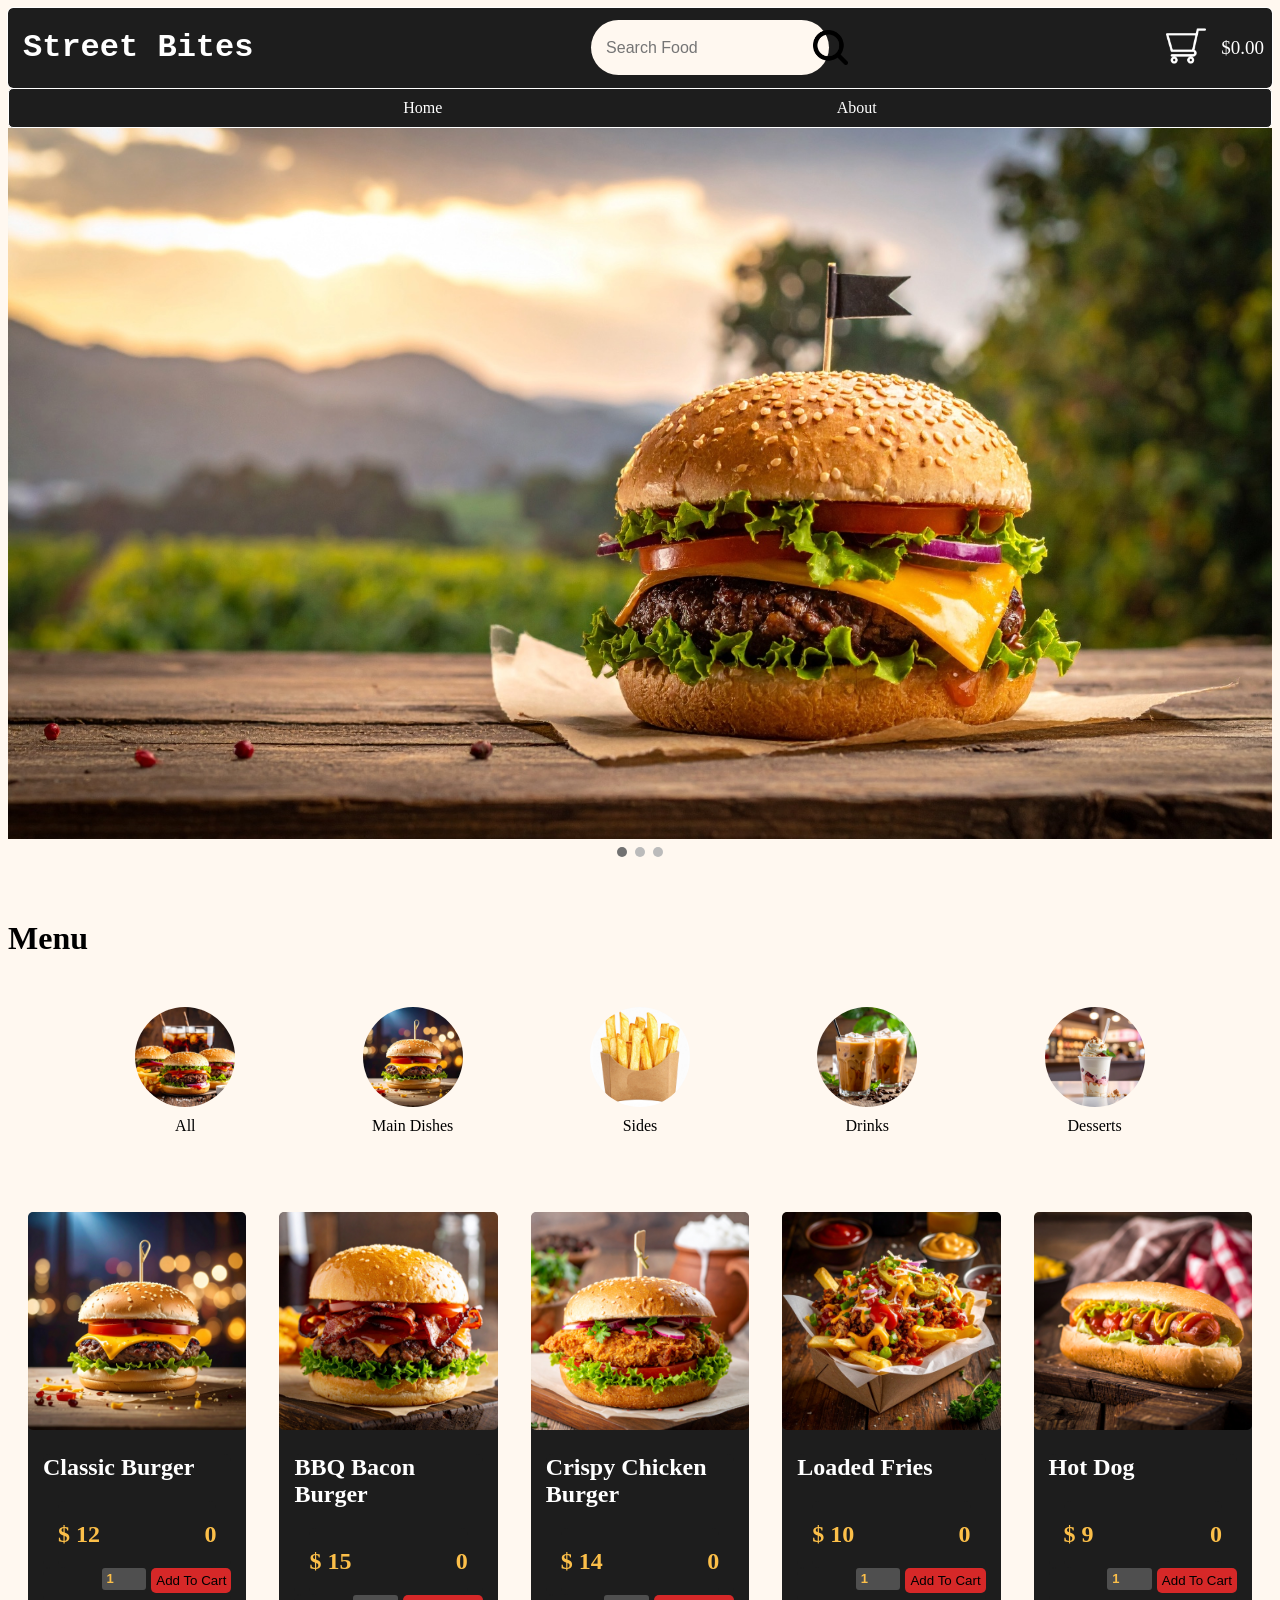
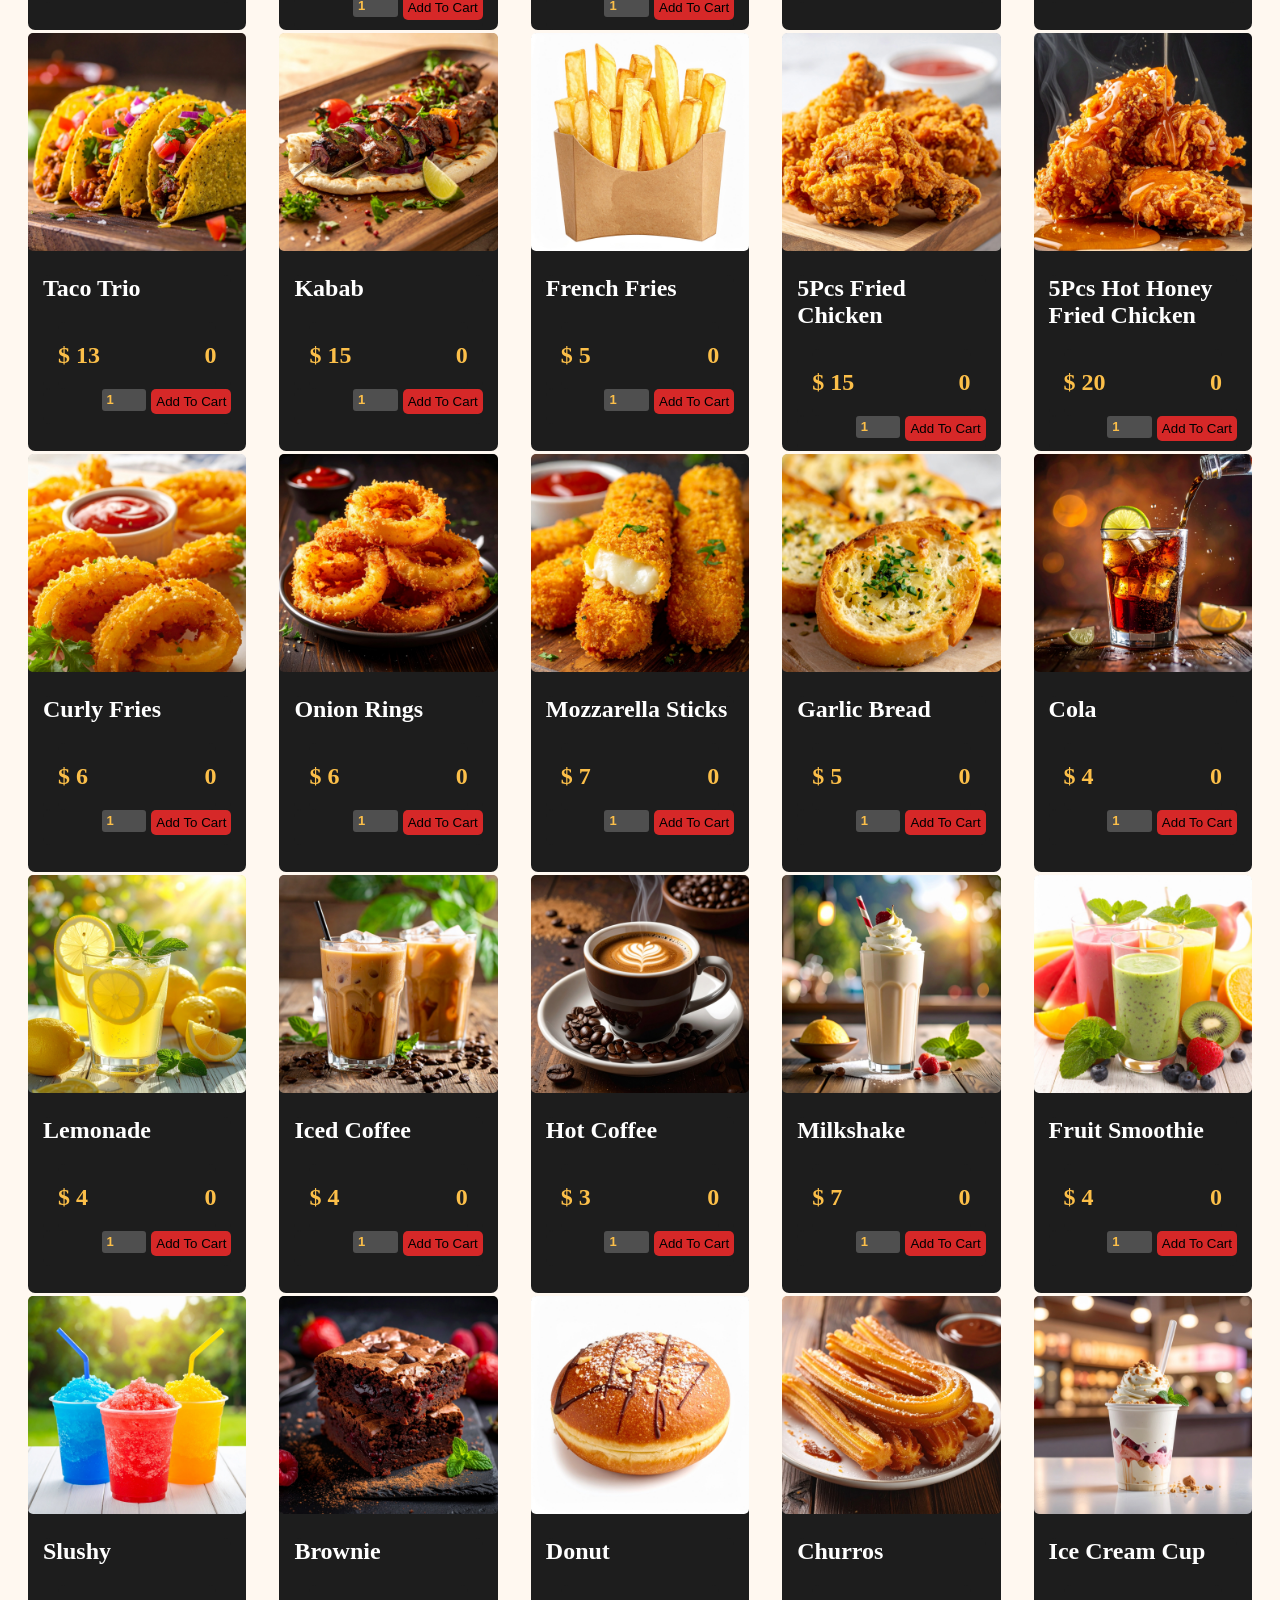
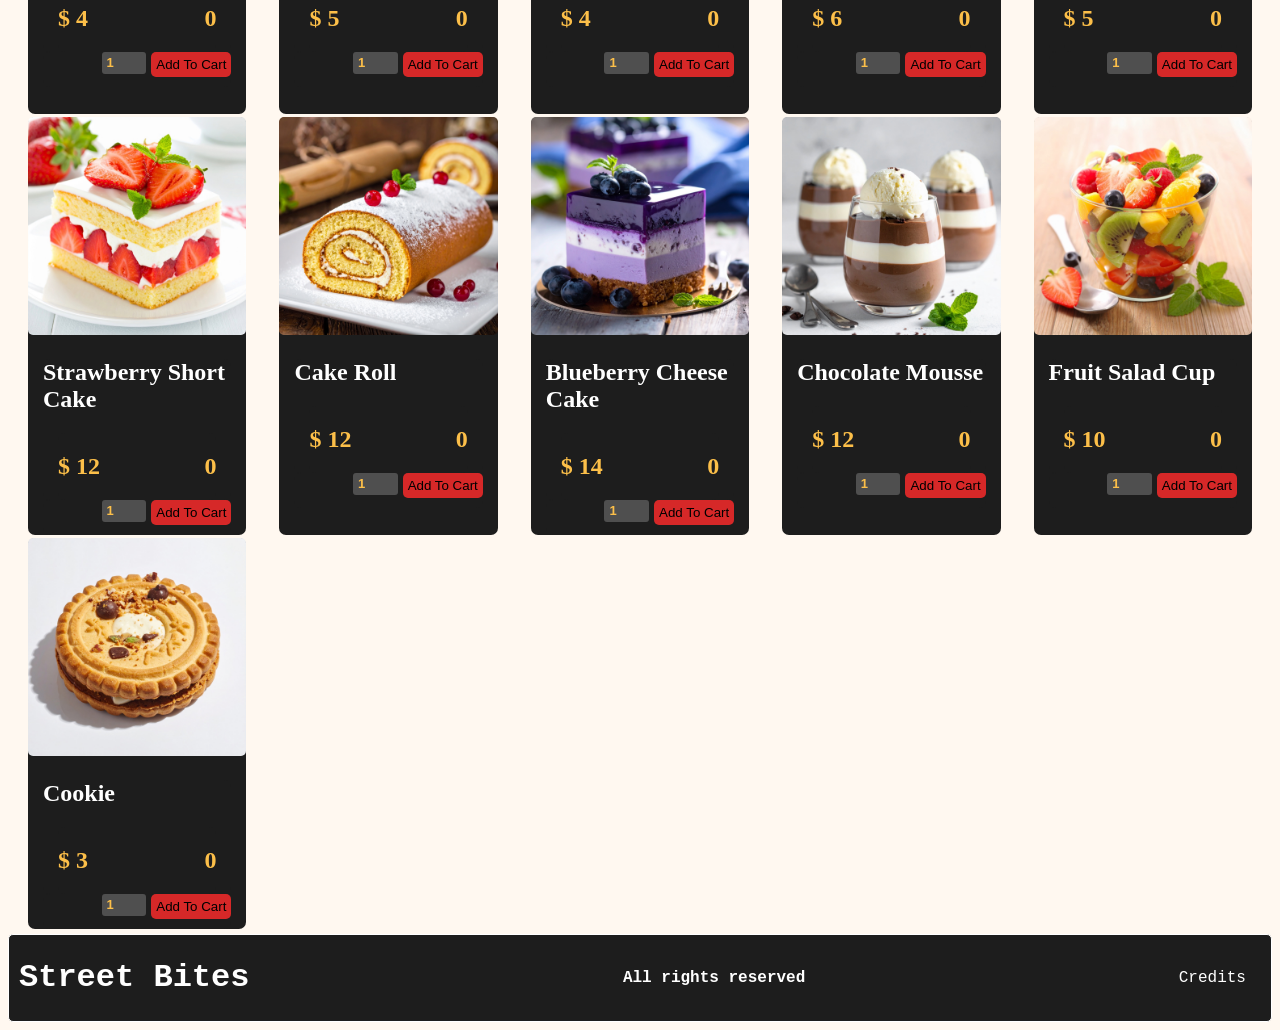
<file: index.html>
<!DOCTYPE html>
<html>
<head>
    <link rel="stylesheet" href="CSS/Header_Nav.css">
    <link rel="stylesheet" href="CSS/Recommended.css">
    <link rel="stylesheet" href="CSS/Menu_Catogary.css">
    <link rel="stylesheet" href="CSS/Food_Items_Grid.css">
    <link rel="stylesheet" href="CSS/Footer.css">
    <link rel="icon" href="Street_Bites_Logo.png">
<title>Street Bites</title>
<style>html{
scroll-behavior: smooth;
}</style>
</head>
<body>
    <header>
        <h1 href="index.html" class="Logo">Street Bites</h1>
        <div class="search-container">
            <input type="text" class="Search-Bar" oninput="search_Function()" id="searchBar" placeholder="Search Food">
            <div class="suggestions" id="suggestions"></div>
            <img src="search.png" class="search-icon" alt="search-icon">
        </div>
        <div class="shopping-cart">
            <a href="cart.html"><img src="shopping-cart.png" class="shopping-cart-icon" id="shopping-cart-icon"></a>
            <div class="shopping-cart-price" id="Shopping-cart-price">$0.00</div>
        </div>
    </header>
    <nav>
        <a href="index.html">Home</a>
        <a href="about.html">About</a>
    </nav>
    <main>
        <!--The slideshow of IMGs-->
        <div class="banner-img-containor">
            <div class="banner-img fade">
                <img src="Banner Img/Classic Burger.jpeg">
            </div>
            <div class="banner-img fade">
                <img src="Banner Img/Massive Share Deal.jpeg">
            </div>
            <div class="banner-img fade">
                <img src="Banner Img/Drinks.jpeg">
            </div>
        </div>
        <div style="text-align:center">
            <span class="dot"></span> 
            <span class="dot"></span> 
            <span class="dot"></span> 
        </div>
        <div class="recommond">
            <h1></h1>
        </div>
        
        <!--CSS Grid Containor the recommened items-->
        <div class="Recommended_items_containor" id="Recommended_items_containor_output">

        </div>

        <!--Menu-->
        <h1 class="Full_Menu">Menu</h1>
        
        <!--Menu Catagory Choosing-->
        <div class="Menu_Item_Catagory">
            <div class="Menu_Item_Catagory_All" onclick="Menu_Item_Selecting_All()"><img class="Menu_Item_Catagory_IMG" src="Items_IMG/All Food.jpeg"><a class="Menu_Item_Catagory_Text">All</a></div>
            <div class="Menu_Item_Catagory_Main_Dishes" onclick="Menu_Item_Selecting_Main_Dishes()"><img class="Menu_Item_Catagory_IMG" src="Items_IMG/Classic_Burger.jpeg"><a class="Menu_Item_Catagory_Text">Main Dishes</a></div>
            <div class="Menu_Item_Catagory_Sides" onclick="Menu_Item_Selecting_Sides()"><img class="Menu_Item_Catagory_IMG" src="Items_IMG/French_Fries.jpeg"><a class="Menu_Item_Catagory_Text">Sides</a></div>
            <div class="Menu_Item_Catagory_Drinks" onclick="Menu_Item_Selecting_Drinks()"><img class="Menu_Item_Catagory_IMG" src="Items_IMG/Iced_Coffee.jpeg"><a class="Menu_Item_Catagory_Text">Drinks</a></div>
            <div class="Menu_Item_Catagory_Desserts" onclick="Menu_Item_Selecting_Desserts()"><img class="Menu_Item_Catagory_IMG" src="Items_IMG/Ice_Cream_Cup.jpeg"><a class="Menu_Item_Catagory_Text">Desserts</a></div>
        </div>

        <!--For the choosen Food Catagory-->
        <div class="Items_containor" id="Chosen_Food_Item_Area"></div>
  </main>
  <footer>
    <h1>Street Bites</h1>
    <h2>All rights reserved</h2>
    <a href="credits.html">Credits</a>
  </footer>
<script src="script.js"></script>
<script src="JS/Banner_IMG.js"></script>
</body>

</html>
</file>
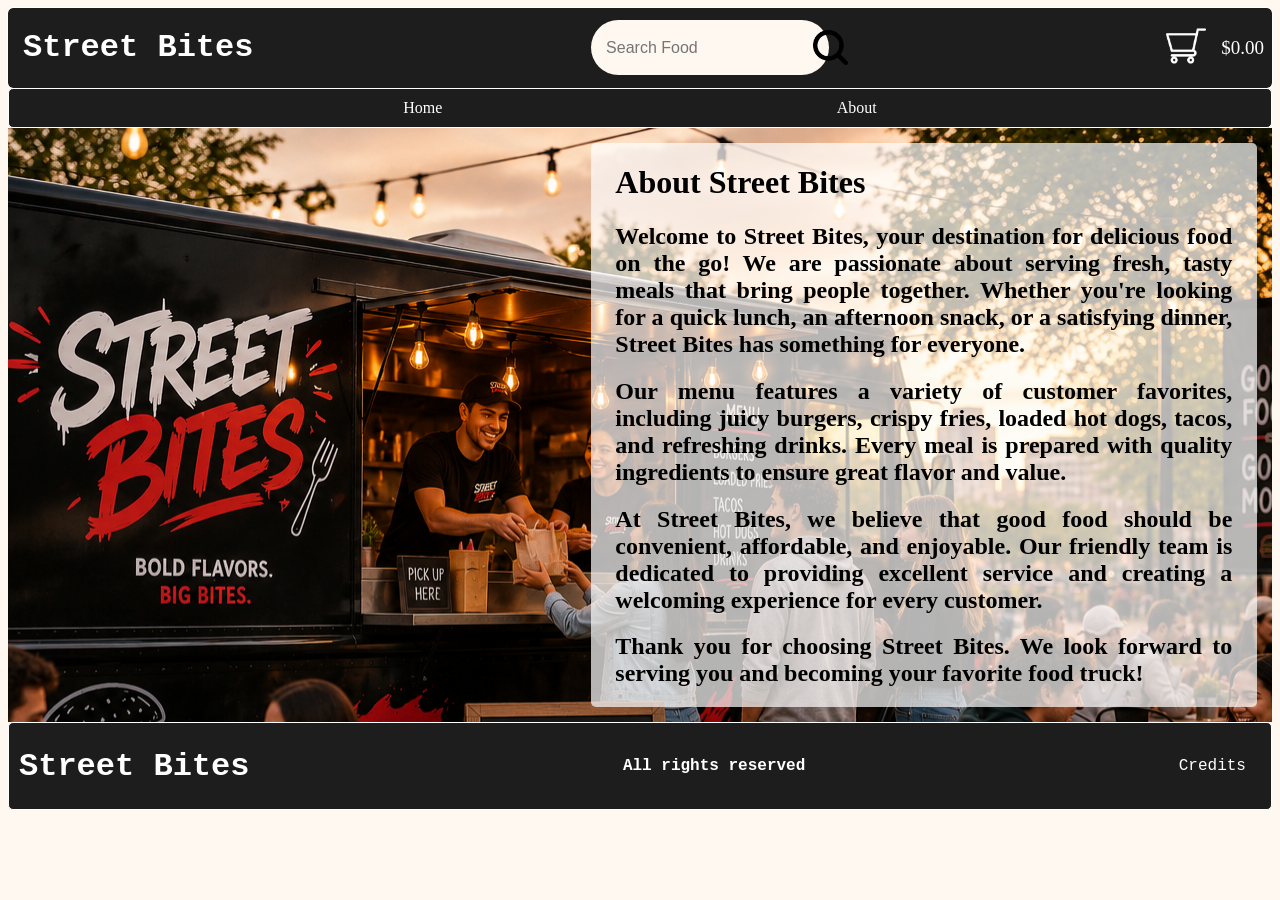
<file: about.html>
<!DOCTYPE html>
<html>
<head>
    <link rel="stylesheet" href="CSS/Header_Nav.css">
    <link rel="stylesheet" href="CSS/Footer.css">
    <link rel="icon" href="Street_Bites_Logo.png">

<title>About - Street Bites</title>
<style>html{
scroll-behavior: smooth;
}</style>
</head>
<body>
    <header>
        <h1 href="index.html" class="Logo">Street Bites</h1>
        <div class="search-container">
            <input type="text" class="Search-Bar" id="searchBar" placeholder="Search Food">
            <div class="suggestions" id="suggestions"></div>
            <img src="search.png" class="search-icon" alt="search-icon">
        </div>
        <div class="shopping-cart">
            <a href="cart.html"><img src="shopping-cart.png" class="shopping-cart-icon" id="shopping-cart-icon"></a>
            <div class="shopping-cart-price" id="Shopping-cart-price">$0.00</div>
        </div>
    </header>
    <nav>
        <a href="index.html">Home</a>
        <a href="about.html">About</a>
    </nav>
    <main>
        <div class="about_Containor">
            <div class="about_Containor_Text">
                <h1>About Street Bites</h1>
                <h2>Welcome to Street Bites, your destination for delicious food on the go! We are passionate about serving fresh, tasty meals that bring people together. Whether you're looking for a quick lunch, an afternoon snack, or a satisfying dinner, Street Bites has something for everyone.</h2>
                <h2>Our menu features a variety of customer favorites, including juicy burgers, crispy fries, loaded hot dogs, tacos, and refreshing drinks. Every meal is prepared with quality ingredients to ensure great flavor and value.</h2>
                <h2>At Street Bites, we believe that good food should be convenient, affordable, and enjoyable. Our friendly team is dedicated to providing excellent service and creating a welcoming experience for every customer.</h2>
                <h2>Thank you for choosing Street Bites. We look forward to serving you and becoming your favorite food truck!</h2>
        </div>
        </div>

        <style>
            .about_Containor{
            background-image: url(street_bits_IMG.png);
            background-position: top center;
            height: 100%;
            background-repeat: no-repeat, repeat;
            padding: 15px;
            height: max-content;
            display: flex;
            justify-content: flex-end;
            }

            .about_Containor_Text{
                width: 50%;
                background-color: rgb(255,255,255,0.7);
                padding-left: 2%;
                padding-right: 2%;
                border-radius: 5px;
                text-align: justify;
                
            }

        </style>

  </main>
  <footer>
    <h1>Street Bites</h1>
    <h2>All rights reserved</h2>
    <a href="credits.html">Credits</a>
  </footer>
</body>

</html>
</file>
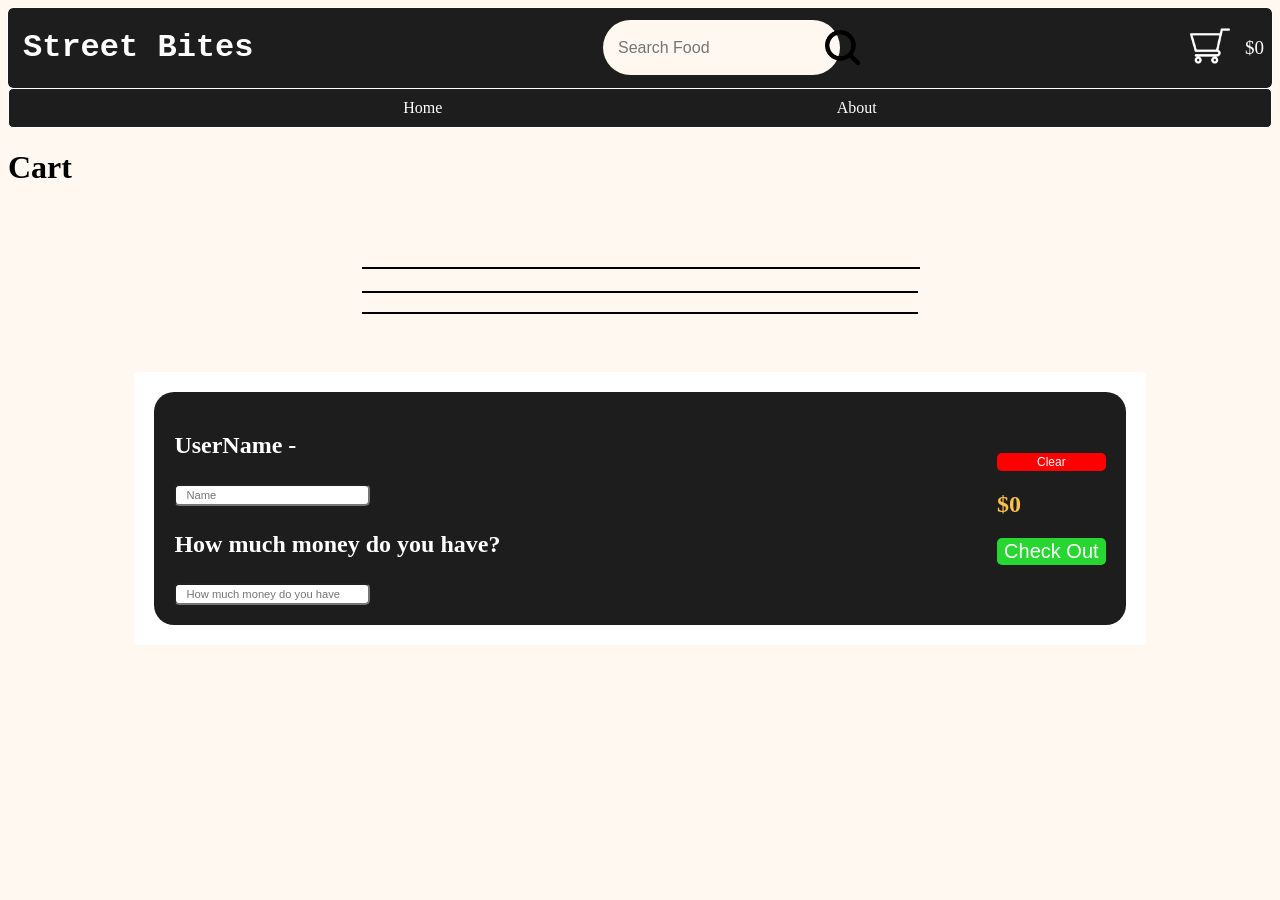
<file: cart.html>
<!DOCTYPE html>
<html>
<head>
    <link rel="stylesheet" href="CSS/Header_Nav.css">
    <link rel="stylesheet" href="CSS/Cart_Item_Ordering.css">
    <link rel="stylesheet" href="CSS/Receipt.css">
    <link rel="icon" href="Street_Bites_Logo.png">

<title>Cart - Street Bites</title>
<style>html{
scroll-behavior: smooth;
}</style>
</head>
<body>
    <header>
        <h1 href="index.html" class="Logo">Street Bites</h1>
        <div class="search-container">
            <input type="text" class="Search-Bar" id="searchBar" placeholder="Search Food">
            <div class="suggestions" id="suggestions"></div>
            <img src="search.png" class="search-icon" alt="search-icon">
        </div>
        <div class="shopping-cart">
            <a href="cart.html"><img src="shopping-cart.png" class="shopping-cart-icon" id="shopping-cart-icon"></a>
            <div class="shopping-cart-price" id="Shopping-cart-price">$0.00</div>
        </div>
    </header>
    <nav>
        <a href="index.html">Home</a>
        <a href="about.html">About</a>
    </nav>
    <main>
        <h1 class="Header" id="header">Cart</h1>
        <div class="Receipt" id="Receipt_Area">
            <h1 class="receipt_logo" id="receipt_Logo"></h1>
            <div class="receipt_Top" id="receipt_Top_Area">
            </div>
            <div class="receipt_Chosen_Items_Aligning" id="receipt_Chosen_Items_Area">
            <div class="receipt_Chosen_Items">
                <div class="receipt_Chosen_Items_Info">
                </div>
                <div class="receipt_Chosen_Items_Quantity">
                    <h2 id="receipt_Chosen_Items_Quantity_Area"></h2>
                </div>
                <div class="receipt_Chosen_Items_Total_Outcome">
                </div>
            </div>
            </div>
            <div class="receipt_Bottom" id="receipt_Bottom_Area">
                <div class="receipt_Total_Price">
                </div>
                <div class="receipt_Chosen_Given_Amount">
                </div>
                <div class="receipt_Chosen_Change">

                </div>
            </div>
        </div>

        <div class="cart_Chosen_Items" id="choosen_Cart_Output">


        </div>
        <div class="cart_Chosen_Items" id="cart_Total_Output">
            <div class="Checkingout">
                <div class="chosen_Item_Info">
                    <div class="Total_Details">
                        <h2>UserName - </h2> 
                        <input type="text" placeholder="Name" oninput="user_Name_Function()" id="User_Name" required>
                        <h2>How much money do you have?</h2>
                        <input type="number" min="0" value="" oninput="Available_Money_Funtion()" placeholder="How much money do you have" id="Available_Money" required>
                    </div>
                    <div class="Item_Total">
                        <button onclick="Clear()" id="clear_Butoon">Clear</button>
                        <h2 class="Chosen_Item_Total" id="checkout_Total_Price">$20</h2>
                        <button onclick="Check_Out()" id="Check_Out_Button">Check Out</button>
                    </div>
                </div>
            </div>
        </div>
        <code id="scripts"></code>
  </main>
<script src="JS/Cart.js"></script>
<script>
    
</script>

</body>

</html>
</file>
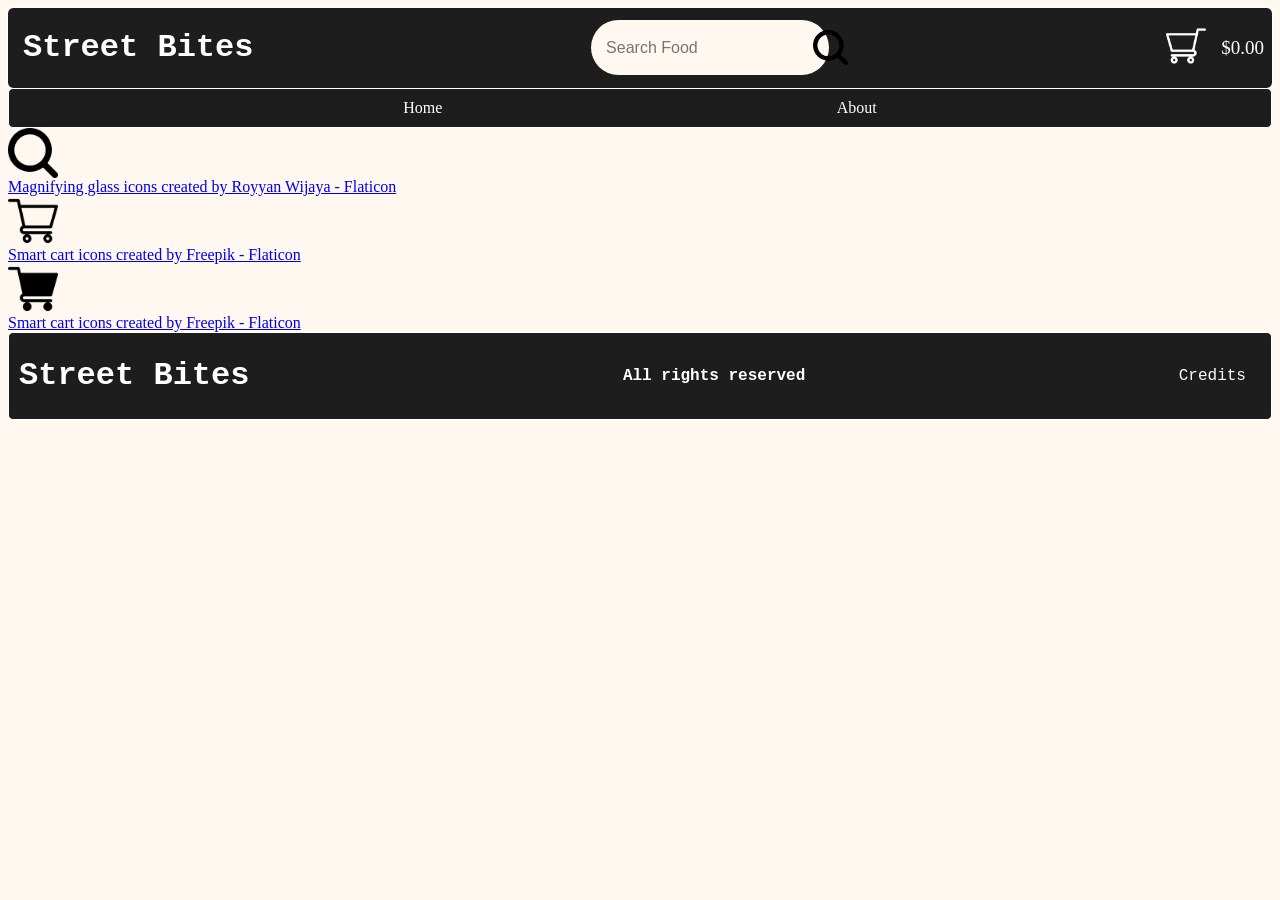
<file: credits.html>
<!DOCTYPE html>
<html>
<head>
    <link rel="stylesheet" href="CSS/Header_Nav.css">
    <link rel="stylesheet" href="CSS/Credit.css">
    <link rel="stylesheet" href="CSS/Footer.css">
    <link rel="icon" href="Street_Bites_Logo.png">
<title>Credits - Street Bites</title>
<style>html{
scroll-behavior: smooth;
}</style>
</head>
<body>
    <header>
        <h1 href="index.html" class="Logo">Street Bites</h1>
        <div class="search-container">
            <input type="text" class="Search-Bar" id="searchBar" placeholder="Search Food">
            <div class="suggestions" id="suggestions"></div>
            <img src="search.png" class="search-icon" alt="search-icon">
        </div>
        <div class="shopping-cart">
            <a href="cart.html"><img src="shopping-cart.png" class="shopping-cart-icon" id="shopping-cart-icon"></a>
            <div class="shopping-cart-price" id="Shopping-cart-price">$0.00</div>
        </div>
    </header>
    <nav>
        <a href="index.html">Home</a>
        <a href="about.html">About</a>
    </nav>
    <main>
        <div class="credit_Items">
        <img src="search.png">
        <a href="https://www.flaticon.com/free-icons/magnifying-glass" title="magnifying glass icons">Magnifying glass icons created by Royyan Wijaya - Flaticon</a>
    
        <img src="shopping-cart.png">
        <a href="https://www.flaticon.com/free-icons/smart-cart" title="smart cart icons">Smart cart icons created by Freepik - Flaticon</a>
        <img src="shopping-cart-2.png">
        <a href="https://www.flaticon.com/free-icons/smart-cart" title="smart cart icons">Smart cart icons created by Freepik - Flaticon</a>
        </div>
    </main>
        
  <footer>
    <h1>Street Bites</h1>
    <h2>All rights reserved</h2>
    <a href="credits.html">Credits</a>
  </footer>
</body>
</file>
<file: CSS/Header_Nav.css>
html, body {
    background-color: #FFF8F0;
} 
header{
    background-color: #1D1D1D;
    display: flex;
    border-radius: 5px;
    padding: 0px 0px;
    margin: 0px;
    outline: 1px solid white;
    background-clip: padding-box;
    justify-content: space-between;
    align-items: center;

}

.search-icon{
    height: 35px;
    width: auto;
    padding: 5px;
}

.Search-Bar{
    border: 0px transparent;
    background-color: #FFF8F0;
    border: none;
    outline: none;
    font-size: medium;
    padding-left: 10px;
}

.shopping-cart{
    display: flex;
    align-items: center;
    padding-right: 8px;
}

.shopping-cart-icon{
    height: 40px;
    width: auto;
    padding-left: 15px;
    transform: scaleX(-1);
}

.shopping-cart-price{
    color:white;
    font-size: 19px;
}

.search-container{
    display: flex;
    align-items: center;
    justify-content: space-between;
    background-color: #FFF8F0;
    border-radius: 360px;
    padding: 5px;
    width: 18%;
}

/* Making the search icon and the shopping cart icon white */
.shopping-cart-icon{
    filter: invert();
}

/*Making the and the shopping cart icon turn the color wanted*/
.shopping-cart-icon:hover{
    filter: invert(72%) sepia(59%) saturate(836%) hue-rotate(358deg) brightness(102%) contrast(97%);
    transition: all ease 0.5s;
}


/* Making the Logo(the text) white*/
.Logo{
    color: white;
    padding-left: 15px;
    font-family: 'Courier New', Courier, monospace;
}

/* Nav*/

nav{
    display: flex;
    align-items: center;
    justify-content: space-evenly;
    background-color: #1D1D1D;
    border: 1px solid white;
    border-radius: 5px;

}

nav > a {
    padding-bottom: 10px;
    padding-top: 10px;
    text-decoration: none;
    color: white;
}

nav > a:hover {
    text-decoration: none;
    color: #FCBF49;
    font-weight: 800;
}

/* Slideshow container */
.banner-img-containor {
  position: relative;
  margin: auto;
}

/* Making the big banner */
.banner-img-containor > .banner-img > img{
    max-width: 100%;
    height: auto;
    overflow: hidden;
}


/* Dots */
.dot {
  height: 10px;
  width: 10px;
  margin: 0 2px;
  background-color: #bbb;
  border-radius: 50%;
  display: inline-block;
  transition: background-color 0.6s ease;
}

.active {
  background-color: #717171;
}

/* Fading animation */
.fade {
  animation-name: fade;
  animation-duration: 1.5s;
}

@keyframes fade {
  from {opacity: .4} 
  to {opacity: 1}
}
</file>
<file: CSS/Recommended.css>
.recommond {
  align-content: center;
}

.Recommended_items_containor{
display: grid;
  grid-template-areas:
    "itme-1 itme-2 itme-3 itme-7 itme-9"
    "itme-4 itme-5 itme-6 itme-8 itme-10";
  grid-template-columns: 1fr 1fr 1fr 1fr 1fr;
  grid-template-rows: 1fr 1fr 1fr;
  gap: 3px;
  background-color: transparent;
  padding: 5px;
}

.Recommended_items_containor div {
  background-color: #1D1D1D;
  padding: 0px;
  border-radius: 7px;
  margin-left: 15px;
  margin-right: 15px;
}

.Recommended_items_containor div.itme-1 {
  grid-area: itme-1;
  text-align: center;
}

.Recommended_items_containor div.itme-2 {
  grid-area: itme-2;
  text-align: center;
}

.Recommended_items_containor div.itme-3 {
  grid-area: itme-3;
  text-align: center;
}

.Recommended_items_containor div.itme-4 {
  grid-area: itme-4;
  text-align: center;
}

.Recommended_items_containor div.itme-5 {
  grid-area: itme-5;
  text-align: center;
}

.Recommended_items_containor div.itme-6 {
  grid-area: itme-6;
  text-align: center;
}

.Recommended_items_containor div.itme-7 {
  grid-area: itme-7;
  text-align: center;
}

.Recommended_items_containor div.itme-8 {
  grid-area: itme-8;
  text-align: center;
}

.Recommended_items_containor div.itme-9 {
  grid-area: itme-9;
  text-align: center;
}

.Recommended_items_containor div.itme-10 {
  grid-area: itme-10;
  text-align: center;
}

.Recommended_items_containor img{
  height: auto;
  width: 100%;
  border-radius: 5px;
  margin-top: 0px;

}

.item_Name{
  color: #FFFFFF;
}

.item_Price_NumberinCart{
  display:flex;
  justify-content: space-between;
}

.item_Price{
  color: #FCBF49;
}

.item_NumberInCart{
  color: #FCBF49;
}

.Submit_Info{
  display: flex;
  justify-content:flex-end
}

.Add_To_Cart_Button{
  background-color: #D62828;
  border: 0px;
  padding: 5px;
  border-radius: 5px;
  margin-bottom: 0px;

}

.item_quantity_choosing{
  background-color: #4f4f4f;
  border: 0px;
  width: 20%;
  height: 20px;
  color: #FCBF49;
  font-size: 13px;
  font-weight: 600;
  border-radius: 3px;
  padding-left: 5px;
  margin-right: 5px;
}
</file>
<file: CSS/Menu_Catogary.css>
.Menu_Item_Catagory{
    display: flex;
    justify-content: space-evenly;
    margin-top: 50px;
}

.Menu_Item_Catagory > div{
    display: grid;
    grid-template-areas: 
    "Menu_Item_Catagory_IMG"
    "Menu_Item_Catagory_Text";
    grid-template-columns: 1fr;
    grid-template-rows: 1fr 1fr;
    justify-items: center;
}

.Menu_Item_Catagory > div > img {
    height: 100px;
    width: auto;
    border-radius: 50%;
    object-fit: cover;
}

.Menu_Item_Catagory > div:hover > img {
    transform: translateY(-15px);
    transform: scale(1.1);
    transition: all ease 0.5s;
}

.Menu_Item_Catagory > div > a {
    padding-top: 10px;
}
</file>
<file: CSS/Food_Items_Grid.css>
.Items_containor{
display: grid;
  grid-template-areas:
    "itme-0 itme-1 itme-2 itme-3 itme-4"
    "itme-5 itme-6 itme-7 itme-8 itme-9"
    "itme-10 itme-11 itme-12 itme-13 itme-14"
    "itme-15 itme-16 itme-17 itme-18 itme-19"
    "itme-20 itme-21 itme-22 itme-23 itme-24";

  grid-template-columns: 1fr 1fr 1fr 1fr 1fr;
  grid-template-rows: 1fr 1fr 1fr 1fr 1fr;
  gap: 3px;
  background-color: transparent;
  padding: 5px;
}

.Items_containor div {
  background-color: #1D1D1D;
  padding: 0px;
  border-radius: 7px;
  margin-left: 15px;
  margin-right: 15px;
}

.Items_containor div.itme-1 {
  grid-area: itme-1;
  text-align: center;
}

.Items_containor div.itme-2 {
  grid-area: itme-2;
  text-align: center;
}

.Items_containor div.itme-3 {
  grid-area: itme-3;
  text-align: center;
}

.Items_containor div.itme-4 {
  grid-area: itme-4;
  text-align: center;
}

.Items_containor div.itme-5 {
  grid-area: itme-5;
  text-align: center;
}

.Items_containor div.itme-6 {
  grid-area: itme-6;
  text-align: center;
}

.Items_containor div.itme-7 {
  grid-area: itme-7;
  text-align: center;
}

.Items_containor div.itme-8 {
  grid-area: itme-8;
  text-align: center;
}

.Items_containor div.itme-9 {
  grid-area: itme-9;
  text-align: center;
}

.Items_containor div.itme-10 {
  grid-area: itme-10;
  text-align: center;
}

.Items_containor div.itme-11 {
  grid-area: itme-11;
  text-align: center;
}

.Items_containor div.itme-12 {
  grid-area: itme-12;
  text-align: center;
}

.Items_containor div.itme-13 {
  grid-area: itme-13;
  text-align: center;
}

.Items_containor div.itme-14 {
  grid-area: itme-14;
  text-align: center;
}

.Items_containor div.itme-15 {
  grid-area: itme-15;
  text-align: center;
}

.Items_containor div.itme-16 {
  grid-area: itme-16;
  text-align: center;
}

.Items_containor div.itme-17 {
  grid-area: itme-17;
  text-align: center;
}

.Items_containor div.itme-18 {
  grid-area: itme-18;
  text-align: center;
}

.Items_containor div.itme-19 {
  grid-area: itme-19;
  text-align: center;
}

.Items_containor div.itme-20 {
  grid-area: itme-20;
  text-align: center;
}

.Items_containor div.itme-21 {
  grid-area: itme-21;
  text-align: center;
}

.Items_containor div.itme-22 {
  grid-area: itme-22;
  text-align: center;
}

.Items_containor div.itme-23 {
  grid-area: itme-23;
  text-align: center;
}

.Items_containor div.itme-24 {
  grid-area: itme-24;
  text-align: center;
}

.Items_containor div.itme-0 {
  grid-area: itme-25;
  text-align: center;
}

.Items_containor img{
  height: auto;
  width: 100%;
  border-radius: 5px;
  margin-top: 0px;

}

.item_Name{
  color: #FFFFFF;
}

.item_Price{
  color: #FCBF49;
}

.Add_To_Cart_Button{
  background-color: #D62828;
  border: 0px;
  padding: 5px;
  border-radius: 5px;
  margin-bottom: 10px;
}

.Add_To_Cart_Button.Active{
  background-color: rgb(154, 235, 32);
  border: 0px;
  padding: 5px;
  border-radius: 5px;
  margin-bottom: 10px;
}
</file>
<file: CSS/Footer.css>
footer{
    background-color: #1D1D1D;
    padding-top: 3px;
    padding-bottom: 3px;
    padding-left: 10px;
    border-radius: 5px;
    display: flex;
    justify-content: space-between;
    align-items: center;
    border: 1px solid white;
}

footer > h1,
footer > h2,
footer > a{
    color: white;
    font-family: 'Courier New', Courier, monospace;

}

footer > h2{
    font-size: medium;
}

footer > a{
    text-decoration: none;
    padding-right:2%;
}

footer > a:hover{
    text-decoration: underline;
}
</file>
<file: CSS/Cart_Item_Ordering.css>
.cart_Chosen_Items{
    background-color: white;
    border-radius: 5px;
    width: 80%;
    display: flex;
    flex-direction: column;
    margin-left: 10%;
    margin-right: 10%;
    margin-top: 10px;
}

.cart_Chosen_Items > div{
    display: flex;
    align-items: center;
    background: #1D1D1D;
    border-radius: 20px;
    padding: 20px;
    margin: 20px;
}

.chosen_Item_Info{
    display: flex;
    align-items: center;
    justify-content: space-between;
    width: 100%;

}

.Item_Details{
  display: flex;
  flex-direction: column;
  justify-content: center;
  padding-left: 10px;
}

.item_quantity{
  display: flex;
  justify-content: center;
  border-radius: 5px;
  width: 70%;
  height: 16px;
  color: #FCBF49;
  font-size: 12px;
  padding-left: 6px;
}
.Item_Total{
  display: flex;
  flex-direction: column;
  justify-content:baseline;
}

.chosen_Item_IMG > img{
  height: 176px;
  width: 176px;
  border-radius: 5px;
  object-fit: cover;
  margin: 5px;
  padding: 0;
}

.item_Name{
  color: #FFFFFF;
}

.item_Price,
.Chosen_Item_Total{
  color: #FCBF49;
}

.Remove_From_Cart_Button{
  background-color: transparent;
  color: red;
  border: 0px;
  padding: 5px;
  border-radius: 5px;
  margin-bottom: 10px;
  font-size: 15px;
  align-items: center;
}

.Remove_From_Cart_Button:hover{
  text-decoration: underline;
  font-weight: 600;
}

.Total_Details{
  background-color: transparent;
  color: white;
  display: flex;
  flex-direction: column;
  gap: 5px;
}

#Check_Out_Button {
  background-color: #28d631;
  border: 1.5px solid transparent;
  border-radius: 5px;
  color: white;
  font-size: 20px;
}

#Check_Out_Button:hover {
  background-color: white;
  border: 1.5px solid #28d631;
  color: #28d631;
}

#clear_Butoon{
  background-color: red;
  border: 1.5px solid transparent;
  border-radius: 5px;
  color: white;
  font-size: 12px;
}

#clear_Butoon:hover{
  background-color: white;
  border: 1.5px solid red;
  border-radius: 5px;
  color: red;
}

#User_Name,
#Available_Money{
  width: 55%;
  height: 16px;
  font-size: 70%;
  border-radius: 5px;
  padding-left: 10px;
}
</file>
<file: CSS/Receipt.css>
.Receipt{
    background-color: white;
    margin-top: 0;
    margin-left: 25%;
    margin-right: 25%;
    display: flex;
    flex-direction: column;
    padding: 3%;
}

.receipt_Top{
    border: 1.5px solid black;
    padding-left: 1%;
    display: flex;
    flex-direction: column;
    align-items: center;
    justify-content: center;
}

.receipt_logo{
    border: 1.5px solid black;
    width: 100%;
    display: flex;
    justify-content: center;
    align-items: center;
}

.receipt_Chosen_Items_Aligning{
    display: flex;
    flex-direction: column;
}

.receipt_Chosen_Items{
    display: flex;
    justify-content: space-between;
}

.receipt_Bottom{
    border: 1.5px solid black;
}

.receipt_Total_Price, .receipt_Chosen_Given_Amount, .receipt_Chosen_Change{
    display: flex;
    justify-content: space-between;
    padding-left: 1%;
    padding-right: 1%;
}
</file>
<file: CSS/Credit.css>
.credit_Items{
    display: flex;
    flex-direction: column;
}
.credit_Items > img{
    height: 50px;
    width: 50px;
}
</file>
